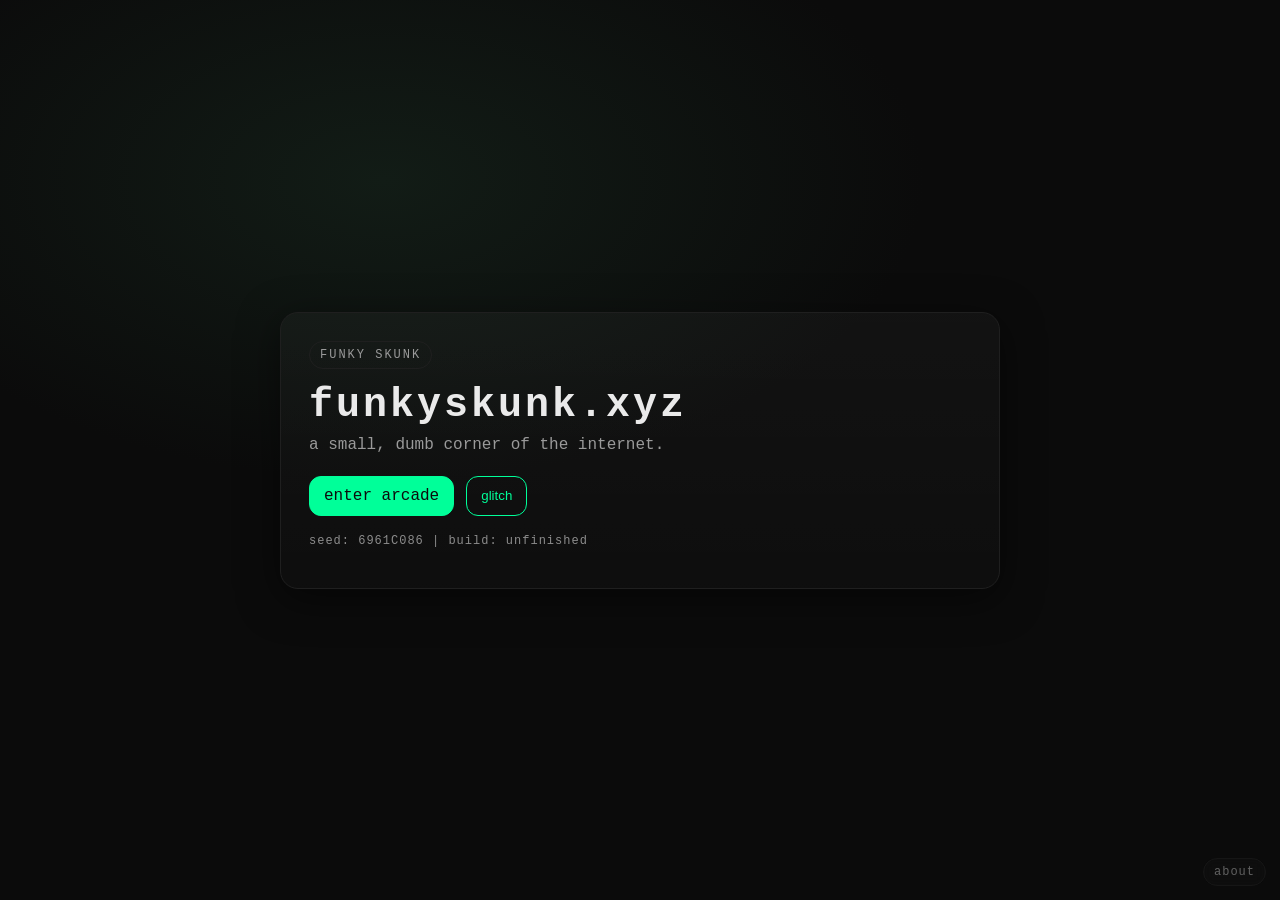
<file: index.html>
<!doctype html>
<html lang="en">
<head>
  <meta charset="utf-8" />
  <meta name="viewport" content="width=device-width,initial-scale=1" />
  <title>funkyskunk.xyz</title>
  <link rel="stylesheet" href="style.css" />
</head>
  <a href="./about.html" class="about-btn">about</a>
<body>
  <main class="wrap">
    <div class="card">
      <div class="tag">FUNKY SKUNK</div>
      <h1>funkyskunk.xyz</h1>
      <p class="sub">a small, dumb corner of the internet.</p>

      <div class="row">
        <a class="btn" href="/games/">enter arcade</a>
        <button class="btn ghost" id="glitch">glitch</button>
      </div>

      <p class="tiny" id="seed"></p>
    </div>
  </main>

  <script src="script.js"></script>
</body>
</html>
</file>
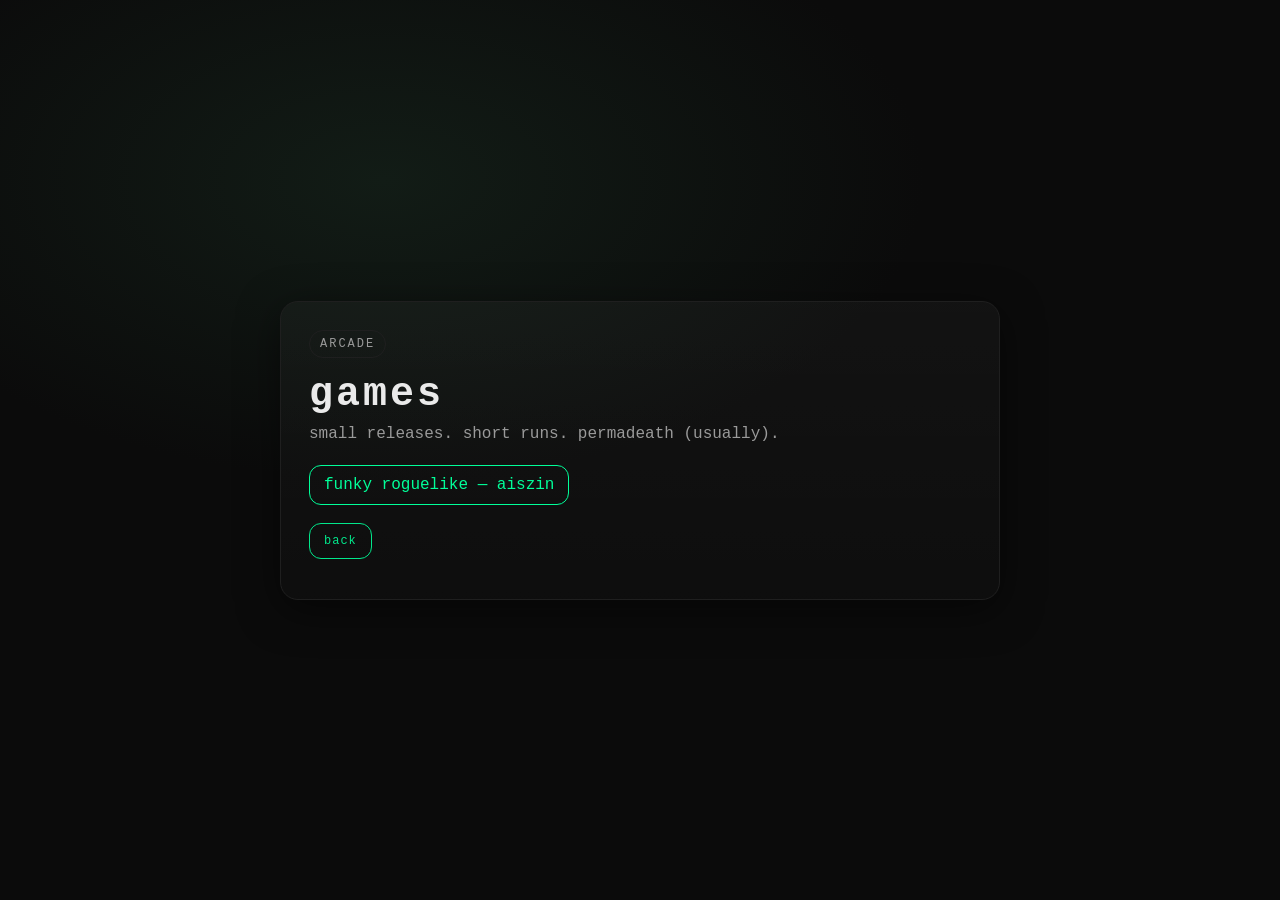
<file: games/index.html>
<!doctype html>
<html lang="en">
<head>
  <meta charset="utf-8" />
  <meta name="viewport" content="width=device-width,initial-scale=1" />
  <title>arcade — funky skunk</title>
  <link rel="stylesheet" href="/style.css" />
</head>
<body>
  <main class="wrap">
    <div class="card">
      <div class="tag">ARCADE</div>
      <h1>games</h1>
      <p class="sub">small releases. short runs. permadeath (usually).</p>

      <div id="list" class="row"></div>

      <p class="tiny"><a class="btn ghost" href="/">back</a></p>
    </div>
  </main>

  <script>
    fetch("/games/games.json")
      .then(r => r.json())
      .then(games => {
        const list = document.getElementById("list");
        games.forEach(g => {
          const a = document.createElement("a");
          a.className = "btn ghost";
          a.href = g.path;
          a.textContent = `${g.title} — ${g.author}`;
          list.appendChild(a);
        });
      })
      .catch(() => {
        document.getElementById("list").textContent =
          "no games yet. add one in /games and list it in games.json";
      });
  </script>
</body>
</html>
</file>
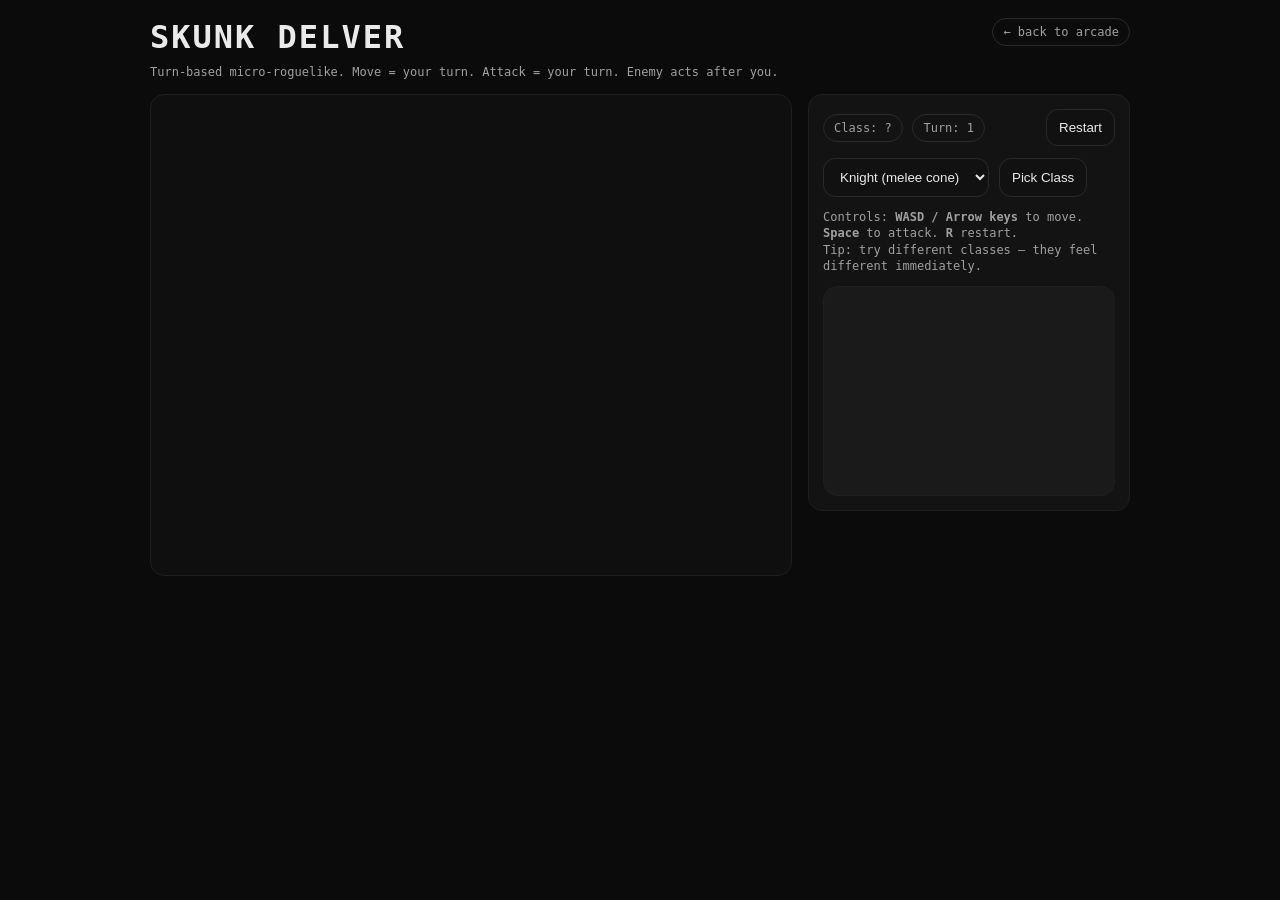
<file: games/funky-roguelike/index.html>
<!doctype html>
<html lang="en">
<head>
  <meta charset="utf-8" />
  <meta name="viewport" content="width=device-width,initial-scale=1" />
  <title>Skunk Delver</title>
  <style>
    :root { color-scheme: dark; }
    body { margin:0; font-family: ui-monospace, Menlo, Consolas, monospace; background:#0b0b0b; color:#eaeaea; }
    .wrap { max-width: 980px; margin: 0 auto; padding: 18px; }
    .top { display:flex; gap:16px; flex-wrap:wrap; align-items:flex-start; }
    .panel { border:1px solid #1f1f1f; border-radius:14px; padding:14px; background: rgba(255,255,255,0.03); }
    canvas { border:1px solid #1f1f1f; border-radius:14px; background:#0f0f0f; image-rendering: pixelated; }
    h1 { margin:0 0 8px; letter-spacing:2px; }
    .mut { color:#a0a0a0; font-size: 12px; line-height: 1.35; }
    .row { display:flex; gap:10px; flex-wrap:wrap; }
    button, select {
      background:#111; color:#eaeaea; border:1px solid #2a2a2a; border-radius:12px;
      padding:10px 12px; cursor:pointer;
    }
    button:hover, select:hover { border-color:#00ff99; }
    .pill { display:inline-block; padding:6px 10px; border:1px solid #2a2a2a; border-radius:999px; font-size:12px; color:#a0a0a0;}
    .log { height: 180px; overflow:auto; white-space: pre-wrap; font-size: 12px; line-height: 1.35; }
    a { color:#00ff99; text-decoration:none; }
  </style>
</head>
<body>
  <div class="wrap">
    <div class="top">
      <div>
        <h1>SKUNK DELVER</h1>
        <div class="mut">Turn-based micro-roguelike. Move = your turn. Attack = your turn. Enemy acts after you.</div>
      </div>
      <div class="row" style="margin-left:auto">
        <a class="pill" href="/games/">← back to arcade</a>
      </div>
    </div>

    <div class="top" style="margin-top:14px">
      <canvas id="c" width="640" height="480"></canvas>

      <div class="panel" style="flex:1; min-width: 260px;">
        <div class="row" style="align-items:center; justify-content:space-between;">
          <div>
            <div class="pill" id="classPill">Class: ?</div>
            <div class="pill" id="turnPill">Turn: 1</div>
          </div>
          <button id="restartBtn">Restart</button>
        </div>

        <div style="margin-top:12px" class="row">
          <select id="classSelect">
            <option value="knight">Knight (melee cone)</option>
            <option value="barbarian">Barbarian (sweep)</option>
            <option value="archer">Archer (line, range)</option>
            <option value="mage">Mage (AoE pulse)</option>
          </select>
          <button id="pickBtn">Pick Class</button>
        </div>

        <div style="margin-top:12px" class="mut">
          Controls: <b>WASD / Arrow keys</b> to move. <b>Space</b> to attack. <b>R</b> restart. <br>
          Tip: try different classes — they feel different immediately.
        </div>

        <div style="margin-top:12px" class="panel log" id="log"></div>
      </div>
    </div>
  </div>

  <script src="game.js"></script>
</body>
</html>
</file>
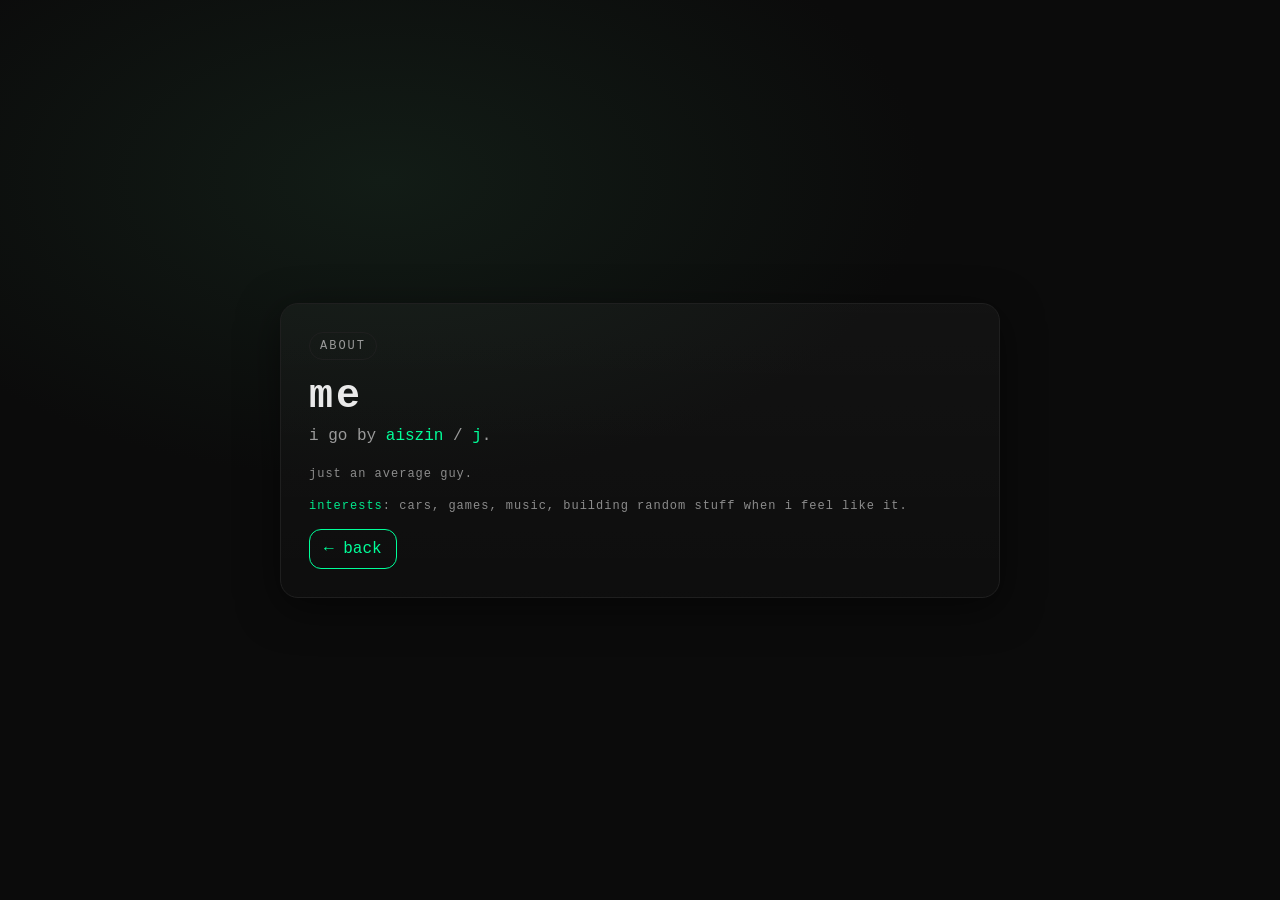
<file: about.html>
<!DOCTYPE html>
<html lang="en">
<head>
  <meta charset="UTF-8" />
  <meta name="viewport" content="width=device-width, initial-scale=1" />
  <title>about</title>
  <link rel="stylesheet" href="style.css" />
</head>
<body>
  <div class="wrap">
    <div class="card">
      <span class="tag">ABOUT</span>
      <h1>me</h1>
      <p class="sub">
        i go by <span class="acc">aiszin</span> / <span class="acc">j</span>.
      </p>

      <p class="tiny">
        just an average guy.
      </p>

      <p class="tiny">
        <span class="acc">interests</span>: cars, games, music, building random stuff when i feel like it.
      </p>


      <div class="row" style="margin-top:16px;">
        <a href="./index.html" class="btn ghost">← back</a>
      </div>
    </div>
  </div>
</body>
</html>
</file>
<file: style.css>
:root{
  --bg:#0b0b0b;
  --fg:#eaeaea;
  --mut:#9a9a9a;
  --acc:#00ff99;
  --card:#111;
  --line:#1f1f1f;
}

*{box-sizing:border-box}
body{
  margin:0;
  min-height:100vh;
  background: radial-gradient(900px 500px at 30% 20%, #121c16 0%, var(--bg) 60%);
  color:var(--fg);
  font-family: ui-monospace, SFMono-Regular, Menlo, Monaco, Consolas, "Liberation Mono", monospace;
}

.wrap{
  min-height:100vh;
  display:grid;
  place-items:center;
  padding:24px;
}

.card{
  width:min(720px, 100%);
  border:1px solid var(--line);
  background: linear-gradient(180deg, rgba(255,255,255,0.03), rgba(255,255,255,0.01));
  border-radius:18px;
  padding:28px;
  box-shadow: 0 10px 40px rgba(0,0,0,0.5);
}

.tag{
  display:inline-block;
  padding:6px 10px;
  border:1px solid var(--line);
  border-radius:999px;
  color:var(--mut);
  letter-spacing:2px;
  font-size:12px;
}

h1{
  margin:14px 0 8px;
  letter-spacing:3px;
  font-size:40px;
}

.sub{color:var(--mut); margin:0 0 22px;}
.row{display:flex; gap:12px; flex-wrap:wrap}

.btn{
  display:inline-block;
  padding:10px 14px;
  border-radius:12px;
  border:1px solid var(--acc);
  color:var(--bg);
  background:var(--acc);
  text-decoration:none;
  cursor:pointer;
  transition: transform .08s ease, filter .15s ease;
}
.btn:hover{transform: translateY(-1px); filter: brightness(1.05);}
.btn:active{transform: translateY(1px);}

.ghost{
  background:transparent;
  color:var(--acc);
}

.tiny{
  margin-top:18px;
  color:var(--mut);
  font-size:12px;
  letter-spacing:1px;
  opacity:.9;
}

.about-btn{
  position: fixed;
  bottom: 14px;
  right: 14px;
  z-index: 50;

  font-size: 12px;
  letter-spacing: 1px;
  text-decoration: none;

  color: var(--mut);
  opacity: .6;

  padding: 6px 10px;
  border-radius: 999px;

  border: 1px solid var(--line);
  background: rgba(255,255,255,0.03);
  backdrop-filter: blur(6px);

  transition: opacity .15s ease, border-color .15s ease, transform .08s ease;
}
.about-btn:hover{
  opacity: .95;
  border-color: rgba(0,255,153,0.35); 
  transform: translateY(-1px);
}
.about-btn:active{
  transform: translateY(1px);
}

.acc{ color: var(--acc); }
.mut{ color: var(--mut); }
</file>
